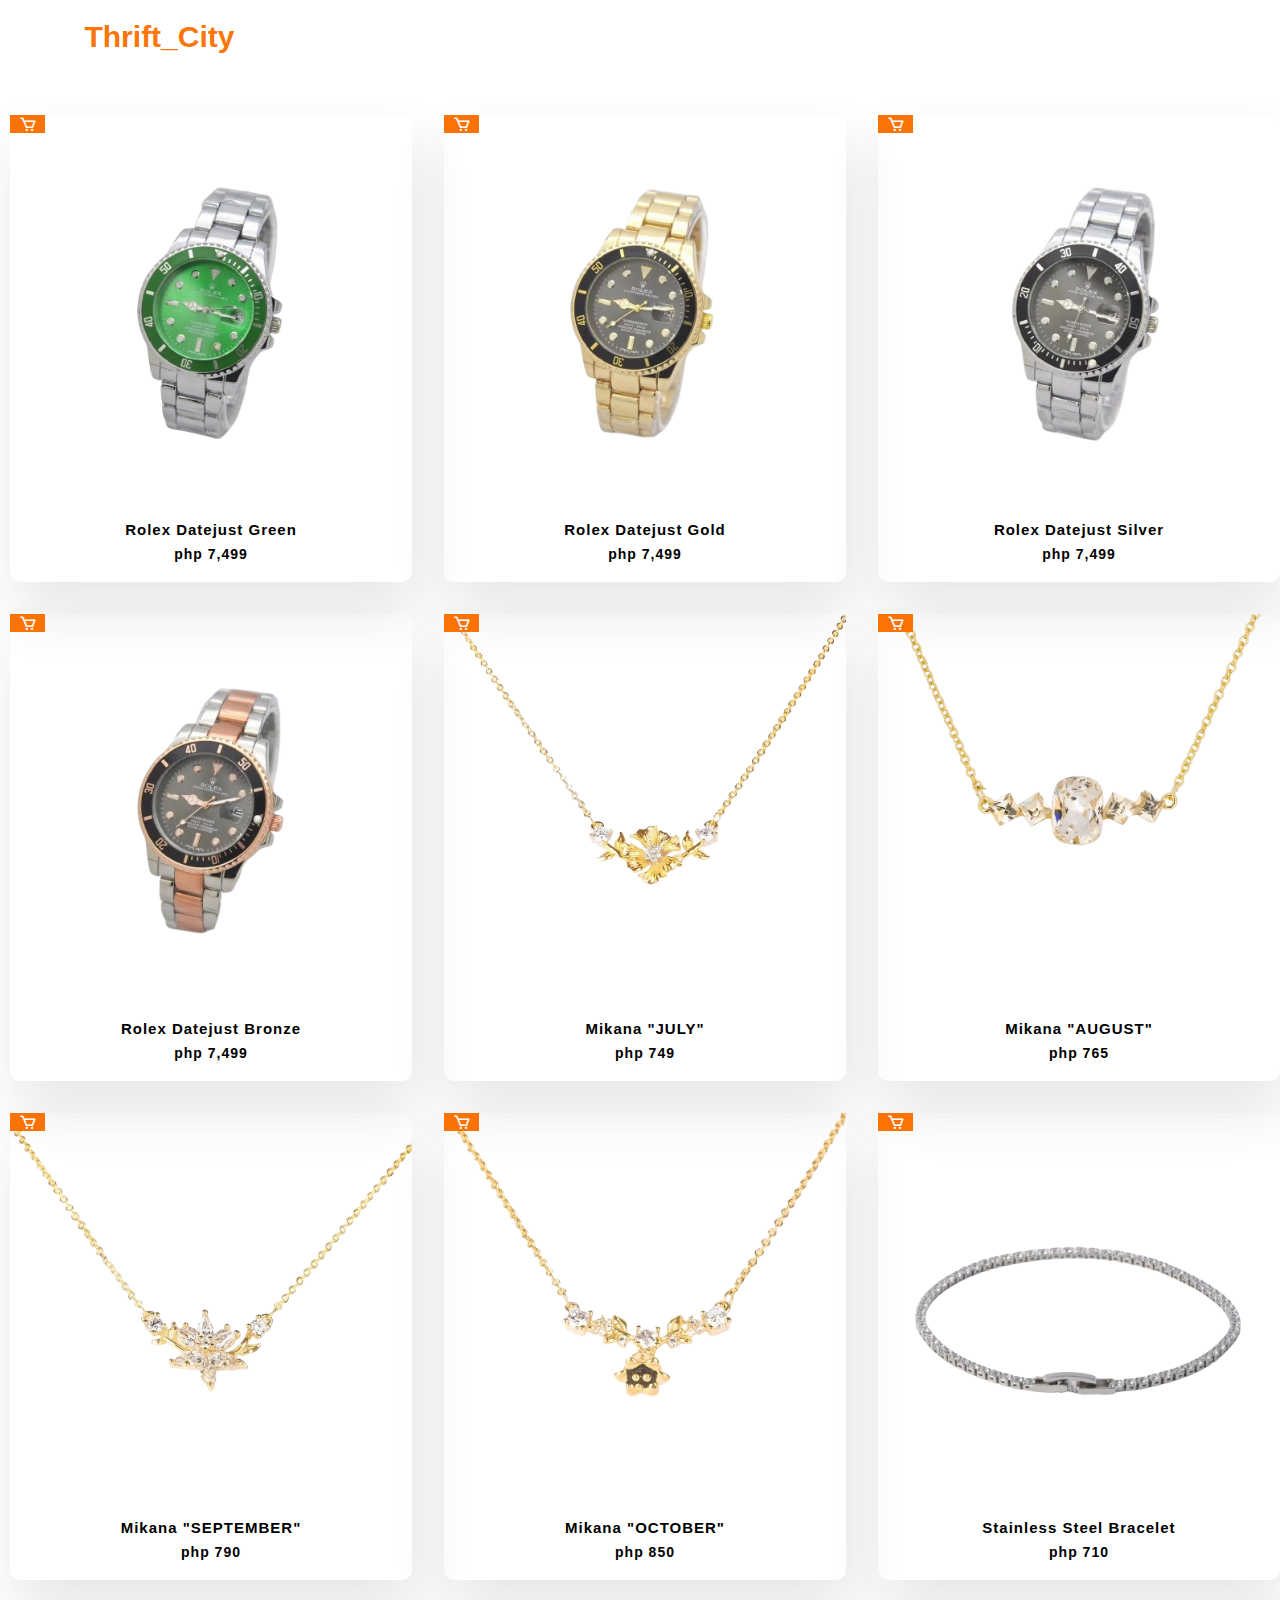
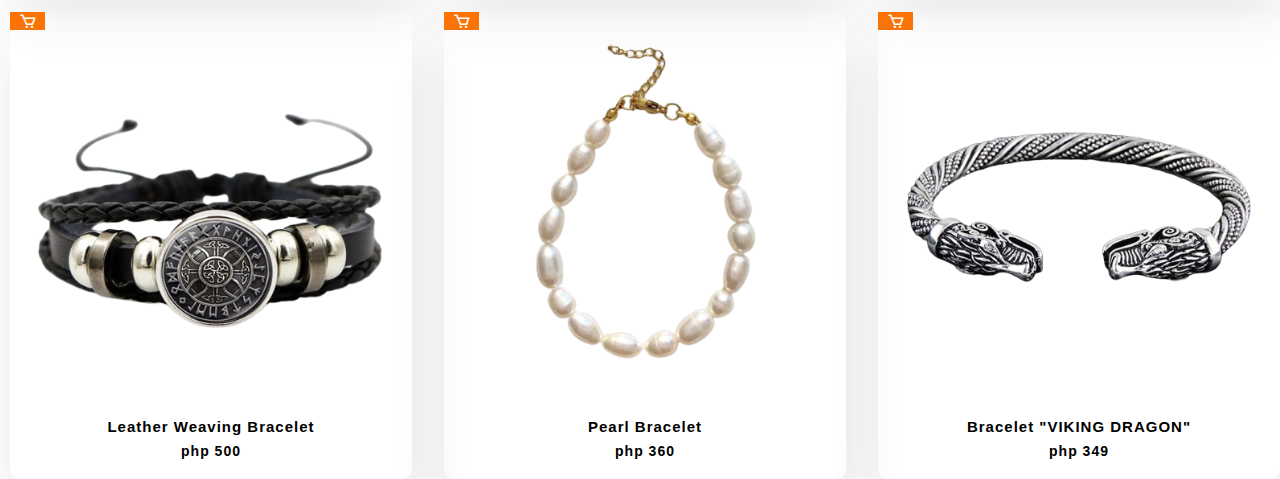
<file: accessories.html>
<!DOCTYPE html>
<html lang="en">
<head>
    <meta charset="UTF-8">
    <meta name="viewport" content="width=device-width, initial-scale=1.0">
    <title>ACCESSORIES</title>
   
    <link rel="stylesheet" type="text/css" href="accessories.css">
    <link rel="stylesheet"
    href="https://unpkg.com/boxicons@latest/css/boxicons.min.css">

    <link rel="preconnect" href="https://fonts.googleapis.com">
    <link rel="preconnect" href="https://fonts.gstatic.com" crossorigin>
    <link rel="https://fonts.googleapis.com/css2?
    family=Montserrat:wght@100;200;300;400;500;600;700;800;900&display=swap" rel="stylesheet">


</head>
<body>
   
</body>

<div class="container">
    <nav id="header">
        <div class="nav-logo">
            <p class="nav-name"><b>Thrift_City</b></p>
        </div>
        </div>
        
        <section class="accessories" id="accessories">
            <div class="container">
                <div class="box">
                    <img src="img/watch1-removebg-preview (1).png" alt="Product image 1">
                    <h4>Rolex Datejust Green</h4>
                    <h5>php 7,499</h5>
                    <div class="cart">
                        <a href="#"><i class='bx bx-cart' aria-label="Add to cart"></i></a>
                    </div>
                </div>
        
                <div class="box">
                    <img src="img/WATCH2-removebg-preview.png" alt="Product image 2">
                    <h4>Rolex Datejust Gold</h4>
                    <h5>php 7,499</h5>
                    <div class="cart">
                        <a href="#"><i class='bx bx-cart' aria-label="Add to cart"></i></a>
                    </div>
                </div>
        
                <div class="box">
                    <img src="img/watch3-removebg-preview (1).png" alt="Product image 3">
                    <h4>Rolex Datejust Silver</h4>
                    <h5>php 7,499</h5>
                    <div class="cart">
                        <a href="#"><i class='bx bx-cart' aria-label="Add to cart"></i></a>
                    </div>
                </div>

                <div class="box">
                    <img src="img/WATCH4-removebg-preview.png" alt="Product image 1">
                    <h4>Rolex Datejust Bronze</h4>
                    <h5>php 7,499</h5>
                    <div class="cart">
                        <a href="#"><i class='bx bx-cart' aria-label="Add to cart"></i></a>
                    </div>
                </div>

                
                <div class="box">
                    <img src="img/necklace1-removebg-preview (1).png" alt="Product image 1">
                    <h4>Mikana "JULY"</h4>
                    <h5>php 749</h5>
                    <div class="cart">
                        <a href="#"><i class='bx bx-cart' aria-label="Add to cart"></i></a>
                    </div>
                </div>

                
                <div class="box">
                    <img src="img/necklace2-removebg-preview (1).png" alt="Product image 1">
                    <h4>Mikana "AUGUST"</h4>
                    <h5>php 765</h5>
                    <div class="cart">
                        <a href="#"><i class='bx bx-cart' aria-label="Add to cart"></i></a>
                    </div>
                </div>

                
                <div class="box">
                    <img src="img/necklace3-removebg-preview.png" alt="Product image 1">
                    <h4>Mikana "SEPTEMBER"</h4>
                    <h5>php 790</h5>
                    <div class="cart">
                        <a href="#"><i class='bx bx-cart' aria-label="Add to cart"></i></a>
                    </div>
                </div>

                
                <div class="box">
                    <img src="img/necklace4-removebg-preview.png" alt="Product image 1">
                    <h4>Mikana "OCTOBER"</h4>
                    <h5>php 850</h5>
                    <div class="cart">
                        <a href="#"><i class='bx bx-cart' aria-label="Add to cart"></i></a>
                    </div>
                </div>

                <div class="box">
                    <img src="img/bracelet1-removebg-preview (1).png" alt="Product image 1">
                    <h4>Stainless Steel Bracelet</h4>
                    <h5>php 710</h5>
                    <div class="cart">
                        <a href="#"><i class='bx bx-cart' aria-label="Add to cart"></i></a>
                    </div>
                </div>

                <div class="box">
                    <img src="img/bracelet2-removebg-preview (1).png" alt="Product image 1">
                    <h4>Leather Weaving Bracelet</h4>
                    <h5>php 500</h5>
                    <div class="cart">
                        <a href="#"><i class='bx bx-cart' aria-label="Add to cart"></i></a>
                    </div>
                </div>

                <div class="box">
                    <img src="img/bracelet3-removebg-preview.png" alt="Product image 1">
                    <h4>Pearl Bracelet</h4>
                    <h5>php 360</h5>
                    <div class="cart">
                        <a href="#"><i class='bx bx-cart' aria-label="Add to cart"></i></a>
                    </div>
                </div>

                <div class="box">
                    <img src="img/bracelet4-removebg-preview.png" alt="Product image 1">
                    <h4>Bracelet "VIKING DRAGON"</h4>
                    <h5>php 349</h5>
                    <div class="cart">
                        <a href="#"><i class='bx bx-cart' aria-label="Add to cart"></i></a>
                    </div>
                </div>


            </div>
        </section>
          
            </html>
</file>
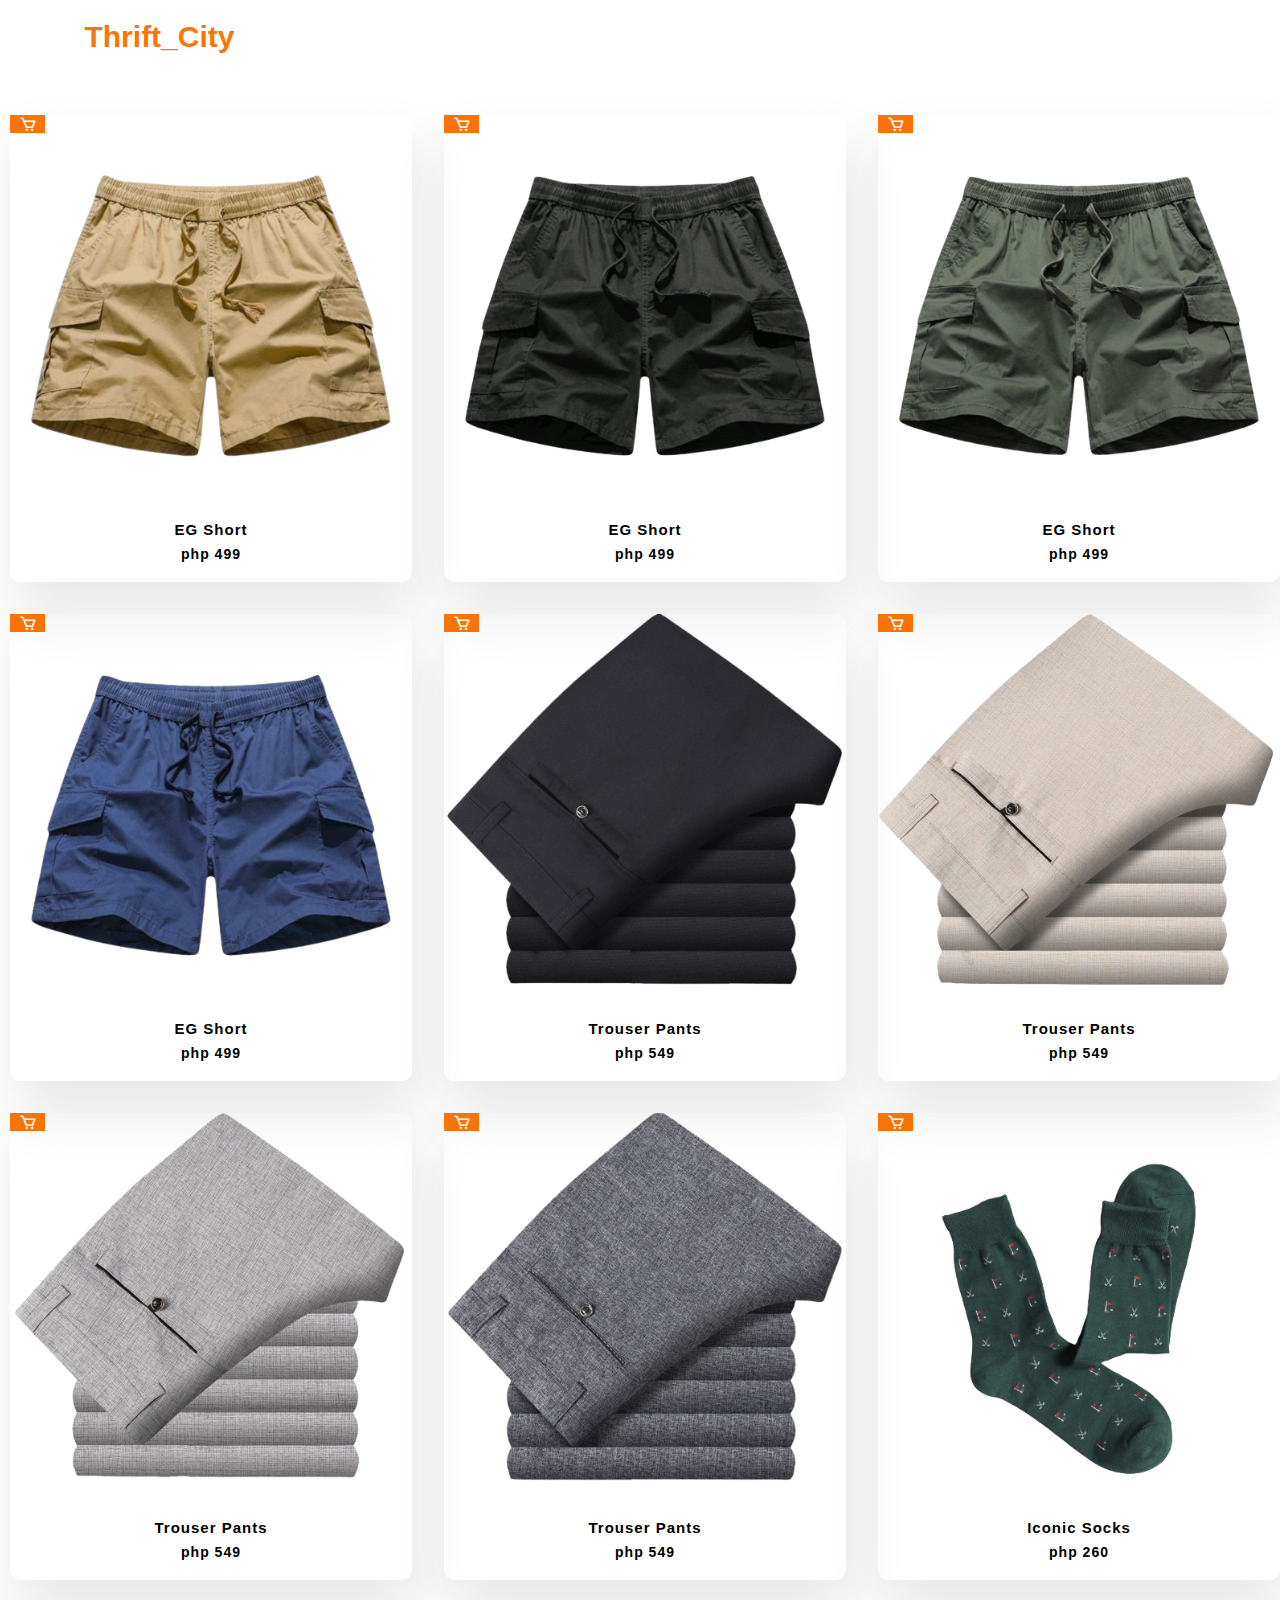
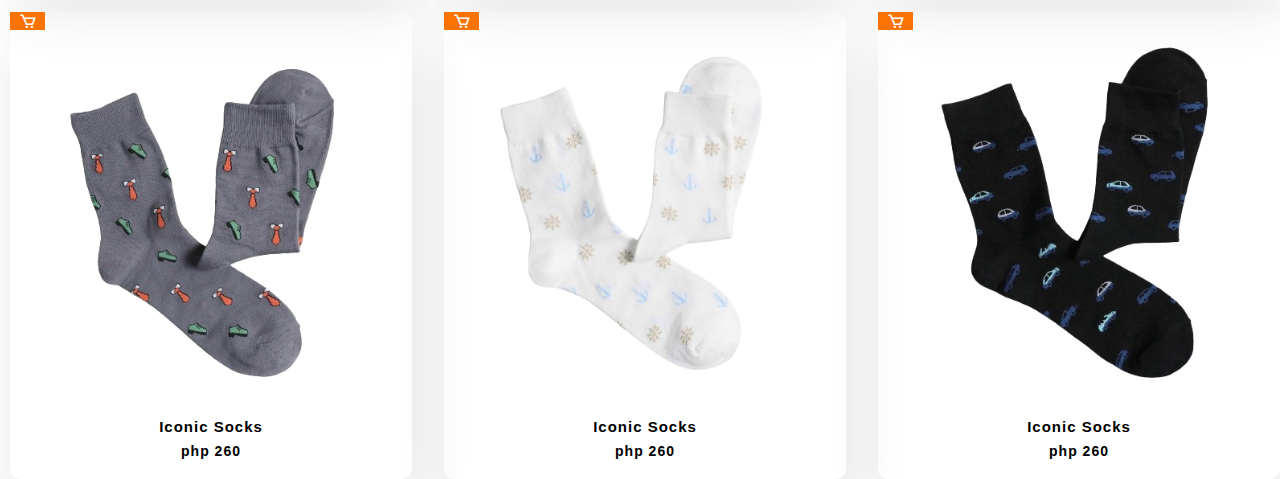
<file: bottoms.html>
<!DOCTYPE html>
<html lang="en">
<head>
    <meta charset="UTF-8">
    <meta name="viewport" content="width=device-width, initial-scale=1.0">
    <title>BOTTOMS</title>
   
    <link rel="stylesheet" type="text/css" href="bottoms.css">
    <link rel="stylesheet"
    href="https://unpkg.com/boxicons@latest/css/boxicons.min.css">

    <link rel="preconnect" href="https://fonts.googleapis.com">
    <link rel="preconnect" href="https://fonts.gstatic.com" crossorigin>
    <link rel="https://fonts.googleapis.com/css2?
    family=Montserrat:wght@100;200;300;400;500;600;700;800;900&display=swap" rel="stylesheet">


</head>
<body>
   
</body>

<div class="container">
    <nav id="header">
        <div class="nav-logo">
            <p class="nav-name"><b>Thrift_City</b></p>
        </div>
        </div>
        
        <section class="accessories" id="accessories">
            <div class="container">
                <div class="box">
                    <img src="img/SHORT1-removebg-preview.png" alt="Product image 1">
                    <h4>EG Short</h4>
                    <h5>php 499</h5>
                    <div class="cart">
                        <a href="#"><i class='bx bx-cart' aria-label="Add to cart"></i></a>
                    </div>
                </div>
        
                <div class="box">
                    <img src="img/SHORT2-removebg-preview.png" alt="Product image 2">
                    <h4>EG Short</h4>
                    <h5>php 499</h5>
                    <div class="cart">
                        <a href="#"><i class='bx bx-cart' aria-label="Add to cart"></i></a>
                    </div>
                </div>
        
                <div class="box">
                    <img src="img/SHORT3-removebg-preview.png" alt="Product image 3">
                    <h4>EG Short</h4>
                    <h5>php 499</h5>
                    <div class="cart">
                        <a href="#"><i class='bx bx-cart' aria-label="Add to cart"></i></a>
                    </div>
                </div>

                <div class="box">
                    <img src="img/SHORT4-removebg-preview.png" alt="Product image 1">
                    <h4>EG Short</h4>
                    <h5>php 499</h5>
                    <div class="cart">
                        <a href="#"><i class='bx bx-cart' aria-label="Add to cart"></i></a>
                    </div>
                </div>

                
                <div class="box">
                    <img src="img/pants1-removebg-preview.png" alt="Product image 1">
                    <h4>Trouser Pants</h4>
                    <h5>php 549</h5>
                    <div class="cart">
                        <a href="#"><i class='bx bx-cart' aria-label="Add to cart"></i></a>
                    </div>
                </div>

                
                <div class="box">
                    <img src="img/pants2-removebg-preview.png" alt="Product image 1">
                    <h4>Trouser Pants</h4>
                    <h5>php 549</h5>
                    <div class="cart">
                        <a href="#"><i class='bx bx-cart' aria-label="Add to cart"></i></a>
                    </div>
                </div>

                
                <div class="box">
                    <img src="img/pants3-removebg-preview.png" alt="Product image 1">
                    <h4>Trouser Pants</h4>
                    <h5>php 549</h5>
                    <div class="cart">
                        <a href="#"><i class='bx bx-cart' aria-label="Add to cart"></i></a>
                    </div>
                </div>

                
                <div class="box">
                    <img src="img/pants4-removebg-preview.png" alt="Product image 1">
                    <h4>Trouser Pants</h4>
                    <h5>php 549</h5>
                    <div class="cart">
                        <a href="#"><i class='bx bx-cart' aria-label="Add to cart"></i></a>
                    </div>
                </div>

                <div class="box">
                    <img src="img/socks1-removebg-preview.png" alt="Product image 1">
                    <h4>Iconic Socks</h4>
                    <h5>php 260</h5>
                    <div class="cart">
                        <a href="#"><i class='bx bx-cart' aria-label="Add to cart"></i></a>
                    </div>
                </div>

                <div class="box">
                    <img src="img/socks2-removebg-preview.png" alt="Product image 1">
                    <h4>Iconic Socks</h4>
                    <h5>php 260</h5>
                    <div class="cart">
                        <a href="#"><i class='bx bx-cart' aria-label="Add to cart"></i></a>
                    </div>
                </div>

                <div class="box">
                    <img src="img/socks3-removebg-preview.png" alt="Product image 1">
                    <h4>Iconic Socks</h4>
                    <h5>php 260</h5>
                    <div class="cart">
                        <a href="#"><i class='bx bx-cart' aria-label="Add to cart"></i></a>
                    </div>
                </div>

                <div class="box">
                    <img src="img/socks4-removebg-preview.png" alt="Product image 1">
                    <h4>Iconic Socks</h4>
                    <h5>php 260</h5>
                    <div class="cart">
                        <a href="#"><i class='bx bx-cart' aria-label="Add to cart"></i></a>
                    </div>
                </div>


            </div>
        </section>
          
            </html>
</file>
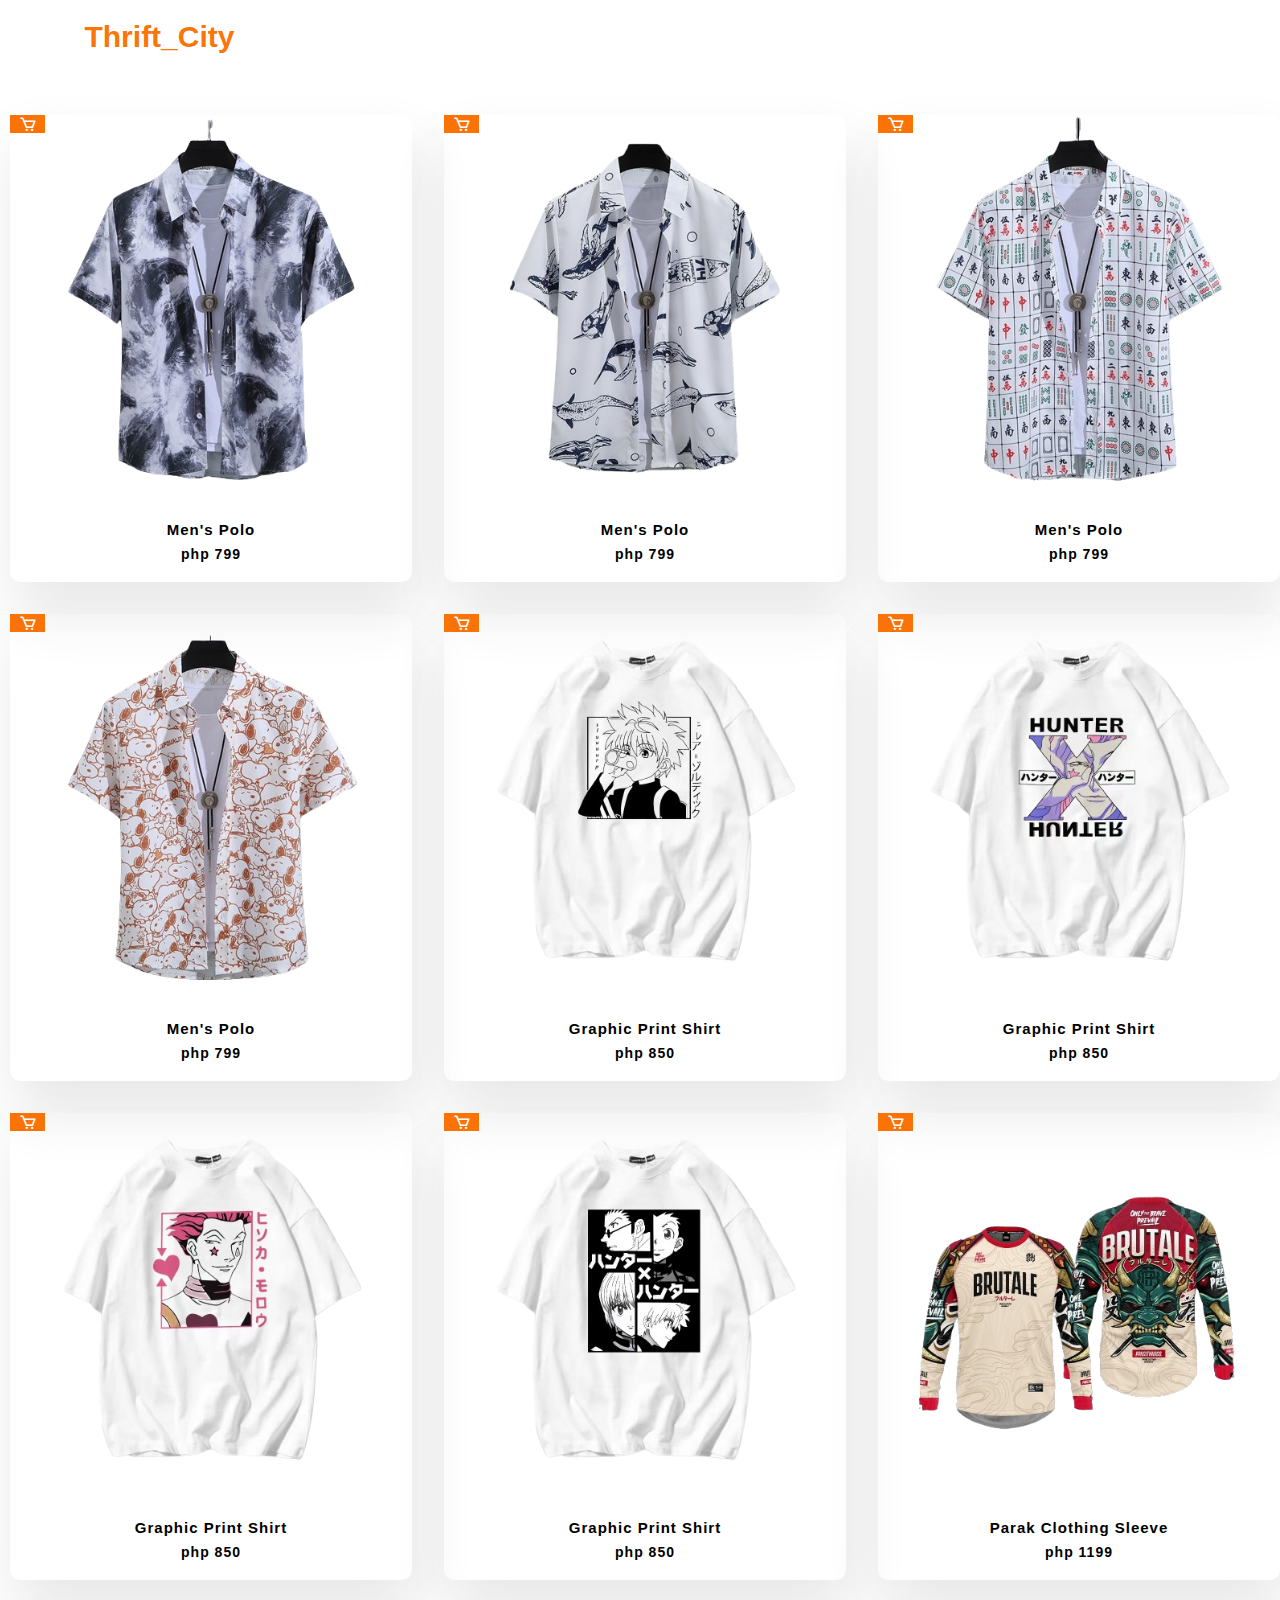
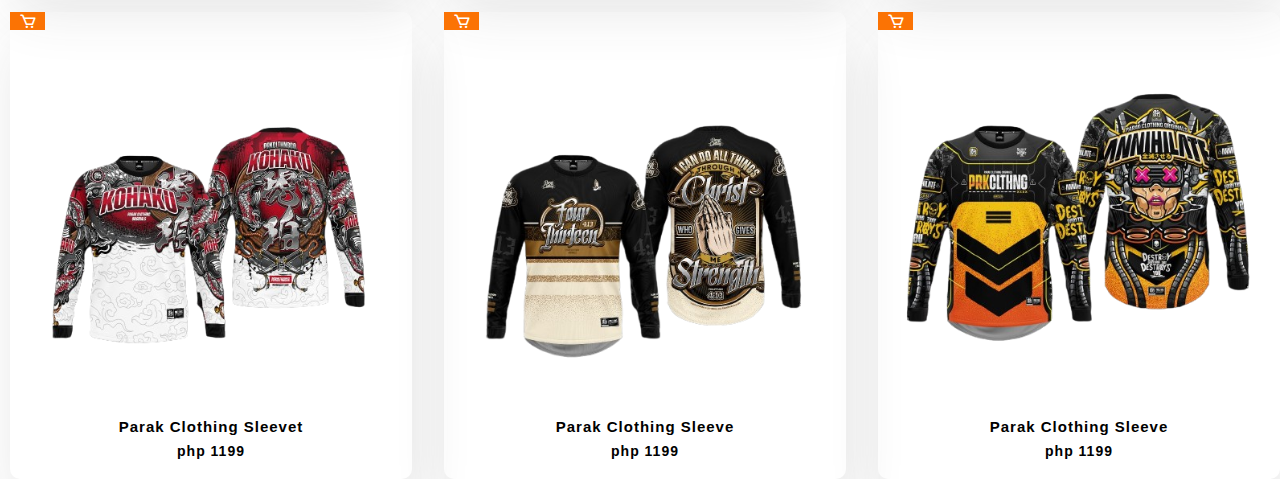
<file: tops.html>
<!DOCTYPE html>
<html lang="en">
<head>
    <meta charset="UTF-8">
    <meta name="viewport" content="width=device-width, initial-scale=1.0">
    <title>TOPS</title>
   
    <link rel="stylesheet" type="text/css" href="tops.css">
    <link rel="stylesheet"
    href="https://unpkg.com/boxicons@latest/css/boxicons.min.css">

    <link rel="preconnect" href="https://fonts.googleapis.com">
    <link rel="preconnect" href="https://fonts.gstatic.com" crossorigin>
    <link rel="https://fonts.googleapis.com/css2?
    family=Montserrat:wght@100;200;300;400;500;600;700;800;900&display=swap" rel="stylesheet">


</head>
<body>
   
</body>

<div class="container">
    <nav id="header">
        <div class="nav-logo">
            <p class="nav-name"><b>Thrift_City</b></p>
        </div>
        </div>
        
        <section class="accessories" id="accessories">
            <div class="container">
                <div class="box">
                    <img src="img/polo1-removebg-preview.png" alt="Product image 1">
                    <h4>Men's Polo</h4>
                    <h5>php 799</h5>
                    <div class="cart">
                        <a href="#"><i class='bx bx-cart' aria-label="Add to cart"></i></a>
                    </div>
                </div>
        
                <div class="box">
                    <img src="img/polo2-removebg-preview.png" alt="Product image 2">
                    <h4>Men's Polo</h4>
                    <h5>php 799</h5>
                    <div class="cart">
                        <a href="#"><i class='bx bx-cart' aria-label="Add to cart"></i></a>
                    </div>
                </div>
        
                <div class="box">
                    <img src="img/polo3-removebg-preview.png" alt="Product image 3">
                    <h4>Men's Polo</h4>
                    <h5>php 799</h5>
                    <div class="cart">
                        <a href="#"><i class='bx bx-cart' aria-label="Add to cart"></i></a>
                    </div>
                </div>

                <div class="box">
                    <img src="img/polo4-removebg-preview.png" alt="Product image 1">
                    <h4>Men's Polo</h4>
                    <h5>php 799</h5>
                    <div class="cart">
                        <a href="#"><i class='bx bx-cart' aria-label="Add to cart"></i></a>
                    </div>
                </div>

                
                <div class="box">
                    <img src="img/shirt1-removebg-preview.png" alt="Product image 1">
                    <h4>Graphic Print Shirt</h4>
                    <h5>php 850</h5>
                    <div class="cart">
                        <a href="#"><i class='bx bx-cart' aria-label="Add to cart"></i></a>
                    </div>
                </div>

                
                <div class="box">
                    <img src="img/shirt2-removebg-preview.png" alt="Product image 1">
                    <h4>Graphic Print Shirt</h4>
                    <h5>php 850</h5>
                    <div class="cart">
                        <a href="#"><i class='bx bx-cart' aria-label="Add to cart"></i></a>
                    </div>
                </div>

                
                <div class="box">
                    <img src="img/shirt3-removebg-preview.png" alt="Product image 1">
                    <h4>Graphic Print Shirt</h4>
                    <h5>php 850</h5>
                    <div class="cart">
                        <a href="#"><i class='bx bx-cart' aria-label="Add to cart"></i></a>
                    </div>
                </div>

                
                <div class="box">
                    <img src="img/shirt4-removebg-preview.png" alt="Product image 1">
                    <h4>Graphic Print Shirt</h4>
                    <h5>php 850</h5>
                    <div class="cart">
                        <a href="#"><i class='bx bx-cart' aria-label="Add to cart"></i></a>
                    </div>
                </div>

                <div class="box">
                    <img src="img/longsleeve-removebg-preview.png" alt="Product image 1">
                    <h4>Parak Clothing Sleeve</h4>
                    <h5>php 1199</h5>
                    <div class="cart">
                        <a href="#"><i class='bx bx-cart' aria-label="Add to cart"></i></a>
                    </div>
                </div>

                <div class="box">
                    <img src="img/longsleeve1-removebg-preview.png" alt="Product image 1">
                    <h4>Parak Clothing Sleevet</h4>
                    <h5>php 1199</h5>
                    <div class="cart">
                        <a href="#"><i class='bx bx-cart' aria-label="Add to cart"></i></a>
                    </div>
                </div>

                <div class="box">
                    <img src="img/longsleeve2-removebg-preview.png" alt="Product image 1">
                    <h4>Parak Clothing Sleeve</h4>
                    <h5>php 1199</h5>
                    <div class="cart">
                        <a href="#"><i class='bx bx-cart' aria-label="Add to cart"></i></a>
                    </div>
                </div>

                <div class="box">
                    <img src="img/longsleeve3-removebg-preview.png" alt="Product image 1">
                    <h4>Parak Clothing Sleeve</h4>
                    <h5>php 1199</h5>
                    <div class="cart">
                        <a href="#"><i class='bx bx-cart' aria-label="Add to cart"></i></a>
                    </div>
                </div>


            </div>
        </section>
          
            </html>
</file>
<file: accessories.css>
*{
    margin: 0;
    padding: 0;
    box-sizing: border-box;
    font-family: "Poppins",sans-serif;
}

:root{
    --body-color : rgba(250,250,250);
    --color-white: rgba(250,250,250);
    --text-color-second: rgba(37,37,37);
    --first-color: rgb(246, 107, 0);
    --first-shadow: rgba(0,0,0,0.1);

    --box-color: #fff;
    --nav-color: #fff;
    --nav-icon: #000;
    --logo_color: #000;

    --text-color: #606060;
    --color-white: #242526;

    --icon-color: #242526;
    --mode-color: #fff;
    --green: #fb7100fb;
}








.container {
    width: 100%;
    position: relative;
    padding-left: 10px;
}

html {
    scroll-behavior: smooth;
}

nav{
    position: fixed;
    display: flex;
    justify-content: space-between;
    width: 110%;
    height: 110px;
    line-height: 100px;
    background: var(--nav-color);
    padding-inline: 10wv;
    transition: 0.3s;
    z-index: 100;
    text-decoration: dashed;
}

.nav-logo {
    position: relative;
    margin-left: 6%;
   
}

.nav-name {
    font-size: 30px;
    font-weight: 600;
    color: var(--green);
}


/* products */

.section {
    padding: 100px 8%;
}
.container{
    display: grid;
    grid-template-columns: repeat(auto-fit, minmax(360px, auto));
    align-items: center;
    gap: 2rem;
    text-align: center;
    cursor: pointer;
    padding-top: 2rem;
    margin-top: 2%;
}
.box {
    pad: 0px 20px 10px 20px;
    background: transparent;
    box-shadow: 5px 30px 56.1276px rgb(55 55 55 / 12%);
    border-radius: 10px;
    position: relative;
    transition: all .35s ease;
}

.box img {
    width: 100%;
    height: auto;
}
.box h4 {
    font-size: 15px;
    letter-spacing: 1px;
    margin-bottom: 8px;
}

.box h5 {
    font-size: 14px;
    letter-spacing: 1px;
    margin-bottom: 20px;
}

.box .cart i {
    position: absolute;
    top: 0;
    left: 0;
    width: 35px;
    background: var(--green);
    color: var(--nav-color);
    display: inline-flex;
    align-items: center;
    justify-content: center;
    font-size: 18px;
}

.box:hover {
    transform: translateY(-8px);
}
</file>
<file: bottoms.css>
*{
    margin: 0;
    padding: 0;
    box-sizing: border-box;
    font-family: "Poppins",sans-serif;
}

:root{
    --body-color : rgba(250,250,250);
    --color-white: rgba(250,250,250);
    --text-color-second: rgba(37,37,37);
    --first-color: rgb(246, 107, 0);
    --first-shadow: rgba(0,0,0,0.1);

    --box-color: #fff;
    --nav-color: #fff;
    --nav-icon: #000;
    --logo_color: #000;

    --text-color: #606060;
    --color-white: #242526;

    --icon-color: #242526;
    --mode-color: #fff;
    --green: #fb7100fb;
}








.container {
    width: 100%;
    position: relative;
    padding-left: 10px;
}

html {
    scroll-behavior: smooth;
}

nav{
    position: fixed;
    display: flex;
    justify-content: space-between;
    width: 110%;
    height: 110px;
    line-height: 100px;
    background: var(--nav-color);
    padding-inline: 10wv;
    transition: 0.3s;
    z-index: 100;
    text-decoration: dashed;
}

.nav-logo {
    position: relative;
    margin-left: 6%;
   
}

.nav-name {
    font-size: 30px;
    font-weight: 600;
    color: var(--green);
}


/* products */

.section {
    padding: 100px 8%;
}
.container{
    display: grid;
    grid-template-columns: repeat(auto-fit, minmax(360px, auto));
    align-items: center;
    gap: 2rem;
    text-align: center;
    cursor: pointer;
    padding-top: 2rem;
    margin-top: 2%;
}
.box {
    pad: 0px 20px 10px 20px;
    background: transparent;
    box-shadow: 5px 30px 56.1276px rgb(55 55 55 / 12%);
    border-radius: 10px;
    position: relative;
    transition: all .35s ease;
}

.box img {
    width: 100%;
    height: auto;
}
.box h4 {
    font-size: 15px;
    letter-spacing: 1px;
    margin-bottom: 8px;
}

.box h5 {
    font-size: 14px;
    letter-spacing: 1px;
    margin-bottom: 20px;
}

.box .cart i {
    position: absolute;
    top: 0;
    left: 0;
    width: 35px;
    background: var(--green);
    color: var(--nav-color);
    display: inline-flex;
    align-items: center;
    justify-content: center;
    font-size: 18px;
}

.box:hover {
    transform: translateY(-8px);
}
</file>
<file: tops.css>
*{
    margin: 0;
    padding: 0;
    box-sizing: border-box;
    font-family: "Poppins",sans-serif;
}

:root{
    --body-color : rgba(250,250,250);
    --color-white: rgba(250,250,250);
    --text-color-second: rgba(37,37,37);
    --first-color: rgb(246, 107, 0);
    --first-shadow: rgba(0,0,0,0.1);

    --box-color: #fff;
    --nav-color: #fff;
    --nav-icon: #000;
    --logo_color: #000;

    --text-color: #606060;
    --color-white: #242526;

    --icon-color: #242526;
    --mode-color: #fff;
    --green: #fb7100fb;
}








.container {
    width: 100%;
    position: relative;
    padding-left: 10px;
}

html {
    scroll-behavior: smooth;
}

nav{
    position: fixed;
    display: flex;
    justify-content: space-between;
    width: 110%;
    height: 110px;
    line-height: 100px;
    background: var(--nav-color);
    padding-inline: 10wv;
    transition: 0.3s;
    z-index: 100;
    text-decoration: dashed;
}

.nav-logo {
    position: relative;
    margin-left: 6%;
   
}

.nav-name {
    font-size: 30px;
    font-weight: 600;
    color: var(--green);
}


/* products */

.section {
    padding: 100px 8%;
}
.container{
    display: grid;
    grid-template-columns: repeat(auto-fit, minmax(360px, auto));
    align-items: center;
    gap: 2rem;
    text-align: center;
    cursor: pointer;
    padding-top: 2rem;
    margin-top: 2%;
}
.box {
    pad: 0px 20px 10px 20px;
    background: transparent;
    box-shadow: 5px 30px 56.1276px rgb(55 55 55 / 12%);
    border-radius: 10px;
    position: relative;
    transition: all .35s ease;
}

.box img {
    width: 100%;
    height: auto;
}
.box h4 {
    font-size: 15px;
    letter-spacing: 1px;
    margin-bottom: 8px;
}

.box h5 {
    font-size: 14px;
    letter-spacing: 1px;
    margin-bottom: 20px;
}

.box .cart i {
    position: absolute;
    top: 0;
    left: 0;
    width: 35px;
    background: var(--green);
    color: var(--nav-color);
    display: inline-flex;
    align-items: center;
    justify-content: center;
    font-size: 18px;
}

.box:hover {
    transform: translateY(-8px);
}
</file>
